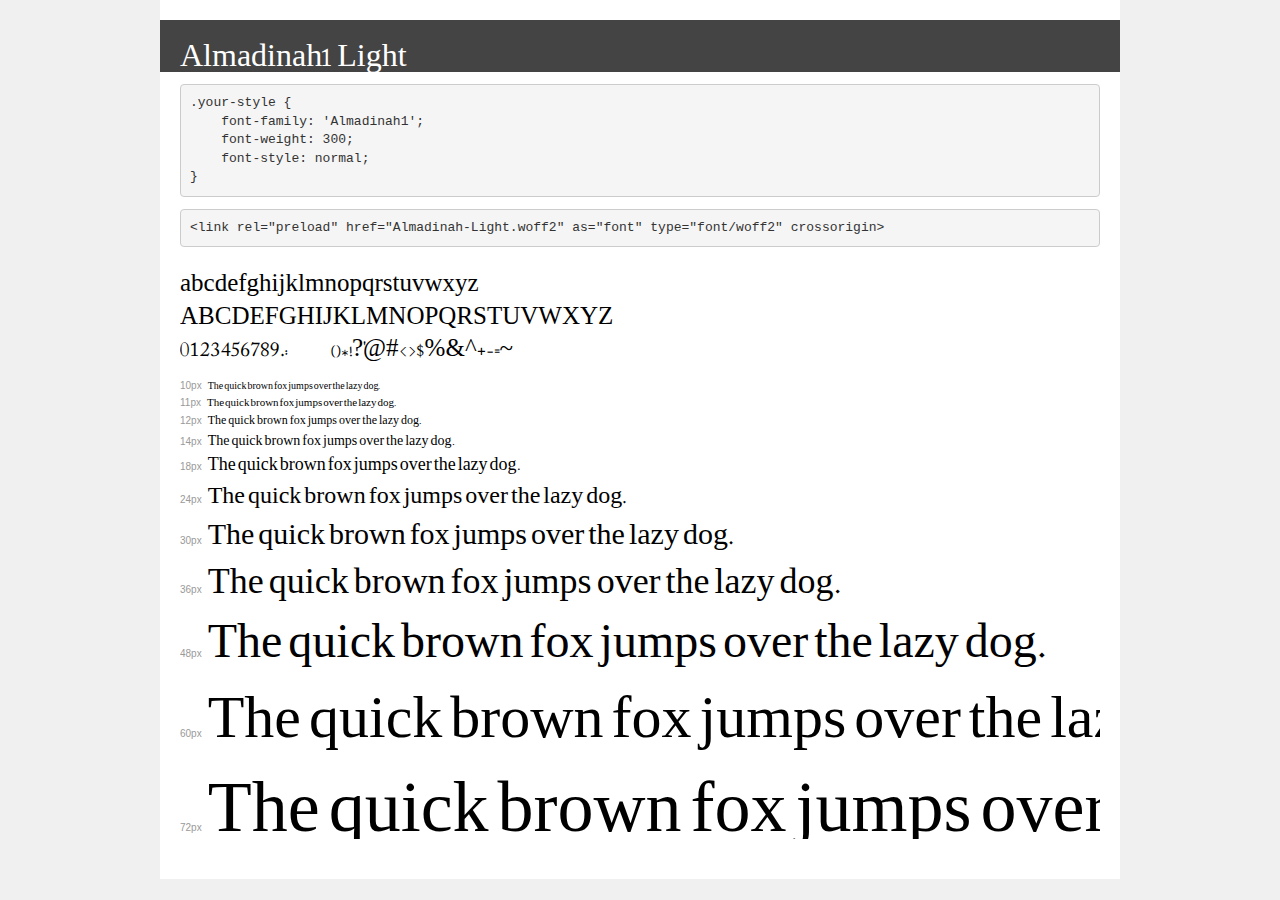
<file: photos/demo.html>
<!DOCTYPE html>
<html lang="en">
<head>
    <meta charset="utf-8">
    <meta http-equiv="X-UA-Compatible" content="IE=edge">
    <meta name="viewport" content="width=device-width, initial-scale=1">
    <meta name="robots" content="noindex, noarchive">
    <meta name="format-detection" content="telephone=no">
    <title>Transfonter demo</title>
    <link href="stylesheet.css" rel="stylesheet">
    <style>
        /*
        http://meyerweb.com/eric/tools/css/reset/
        v2.0 | 20110126
        License: none (public domain)
        */
        html, body, div, span, applet, object, iframe,
        h1, h2, h3, h4, h5, h6, p, blockquote, pre,
        a, abbr, acronym, address, big, cite, code,
        del, dfn, em, img, ins, kbd, q, s, samp,
        small, strike, strong, sub, sup, tt, var,
        b, u, i, center,
        dl, dt, dd, ol, ul, li,
        fieldset, form, label, legend,
        table, caption, tbody, tfoot, thead, tr, th, td,
        article, aside, canvas, details, embed,
        figure, figcaption, footer, header, hgroup,
        menu, nav, output, ruby, section, summary,
        time, mark, audio, video {
            margin: 0;
            padding: 0;
            border: 0;
            font-size: 100%;
            font: inherit;
            vertical-align: baseline;
        }
        /* HTML5 display-role reset for older browsers */
        article, aside, details, figcaption, figure,
        footer, header, hgroup, menu, nav, section {
            display: block;
        }
        body {
            line-height: 1;
        }
        ol, ul {
            list-style: none;
        }
        blockquote, q {
            quotes: none;
        }
        blockquote:before, blockquote:after,
        q:before, q:after {
            content: '';
            content: none;
        }
        table {
            border-collapse: collapse;
            border-spacing: 0;
        }
        /* demo styles */
        body {
            background: #f0f0f0;
            color: #000;
        }
        .page {
            background: #fff;
            width: 920px;
            margin: 0 auto;
            padding: 20px 20px 0 20px;
            overflow: hidden;
        }
        .font-container {
            overflow-x: auto;
            overflow-y: hidden;
            margin-bottom: 40px;
            line-height: 1.3;
            white-space: nowrap;
            padding-bottom: 5px;
        }
        h1 {
            position: relative;
            background: #444;
            font-size: 32px;
            color: #fff;
            padding: 10px 20px;
            margin: 0 -20px 12px -20px;
        }
        .letters {
            font-size: 25px;
            margin-bottom: 20px;
        }
        .s10:before {
            content: '10px';
        }
        .s11:before {
            content: '11px';
        }
        .s12:before {
            content: '12px';
        }
        .s14:before {
            content: '14px';
        }
        .s18:before {
            content: '18px';
        }
        .s24:before {
            content: '24px';
        }
        .s30:before {
            content: '30px';
        }
        .s36:before {
            content: '36px';
        }
        .s48:before {
            content: '48px';
        }
        .s60:before {
            content: '60px';
        }
        .s72:before {
            content: '72px';
        }
        .s10:before, .s11:before, .s12:before, .s14:before,
        .s18:before, .s24:before, .s30:before, .s36:before,
        .s48:before, .s60:before, .s72:before {
            font-family: Arial, sans-serif;
            font-size: 10px;
            font-weight: normal;
            font-style: normal;
            color: #999;
            padding-right: 6px;
        }
        pre {
            display: block;
            padding: 9px;
            margin: 0 0 12px;
            font-family: Monaco, Menlo, Consolas, "Courier New", monospace;
            font-size: 13px;
            line-height: 1.428571429;
            color: #333;
            font-weight: normal;
            font-style: normal;
            background-color: #f5f5f5;
            border: 1px solid #ccc;
            overflow-x: auto;
            border-radius: 4px;
        }
        /* responsive */
        @media (max-width: 959px) {
            .page {
                width: auto;
                margin: 0;
            }
        }
    </style>
</head>
<body>
<div class="page">
    <div class="demo">
        <h1 style="font-family: 'Almadinah1'; font-weight: 300; font-style: normal;">Almadinah1 Light</h1>
        <pre title="Usage">.your-style {
    font-family: 'Almadinah1';
    font-weight: 300;
    font-style: normal;
}</pre>
        <pre title="Preload (optional)">
&lt;link rel=&quot;preload&quot; href=&quot;Almadinah-Light.woff2&quot; as=&quot;font&quot; type=&quot;font/woff2&quot; crossorigin&gt;</pre>
        <div class="font-container" style="font-family: 'Almadinah1'; font-weight: 300; font-style: normal;">
            <p class="letters">
                abcdefghijklmnopqrstuvwxyz<br>
ABCDEFGHIJKLMNOPQRSTUVWXYZ<br>
                0123456789.:,;()*!?'@#&lt;&gt;$%&^+-=~
            </p>
            <p class="s10" style="font-size: 10px;">The quick brown fox jumps over the lazy dog.</p>
            <p class="s11" style="font-size: 11px;">The quick brown fox jumps over the lazy dog.</p>
            <p class="s12" style="font-size: 12px;">The quick brown fox jumps over the lazy dog.</p>
            <p class="s14" style="font-size: 14px;">The quick brown fox jumps over the lazy dog.</p>
            <p class="s18" style="font-size: 18px;">The quick brown fox jumps over the lazy dog.</p>
            <p class="s24" style="font-size: 24px;">The quick brown fox jumps over the lazy dog.</p>
            <p class="s30" style="font-size: 30px;">The quick brown fox jumps over the lazy dog.</p>
            <p class="s36" style="font-size: 36px;">The quick brown fox jumps over the lazy dog.</p>
            <p class="s48" style="font-size: 48px;">The quick brown fox jumps over the lazy dog.</p>
            <p class="s60" style="font-size: 60px;">The quick brown fox jumps over the lazy dog.</p>
            <p class="s72" style="font-size: 72px;">The quick brown fox jumps over the lazy dog.</p>
        </div>
    </div>

</div>
</body>
</html>
</file>
<file: photos/stylesheet.css>
@font-face {
    font-family: 'Almadinah1';
    src: url('Almadinah-Light.woff2') format('woff2'),
        url('Almadinah-Light.woff') format('woff');
    font-weight: 300;
    font-style: normal;
    font-display: swap;
}
</file>
